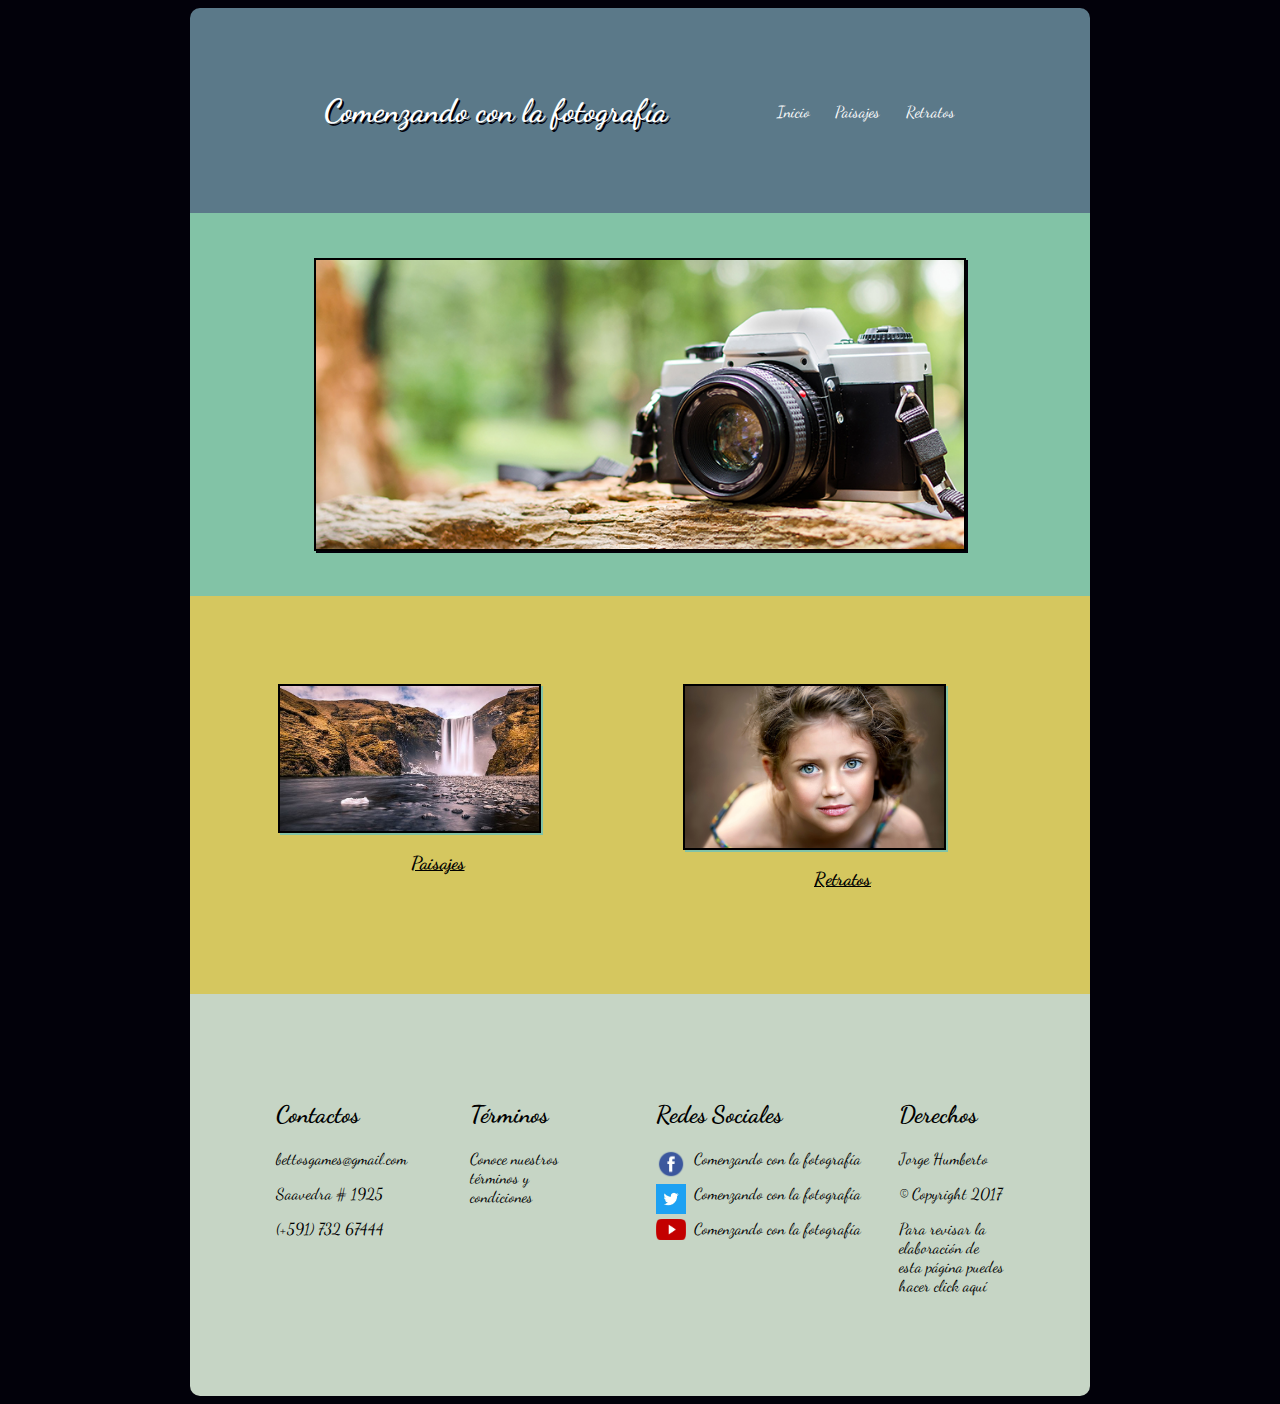
<file: index.html>
<!DOCTYPE html>
<html>
  <head>
    <meta charset="utf-8">
    <meta name="viewport" content="width=device-width,user-scalable=no">
    <meta name="author" content="Jorge Balderrama">
    <meta name="keywords" content="Jorge Balderrama, fotografía, instagram, photo">
    <meta name="description" content="Comenzando con la fotografía">
    <title>Comenzando con la fotografía</title>
    <link href="https://fonts.googleapis.com/css?family=Dancing+Script" rel="stylesheet">
    <link rel="stylesheet" href="estilo.css" type="text/css" media="all">
  </head>
  <body>
    <div class="contenido">
      <div class="cabecera">
        <header>
          <div class="titulo">
            <h1>Comenzando con la fotografía</h1>
          </div>
        </header>
        <nav>
          <div class="menu">
            <ul>
              <li><a href="index.html">Inicio</a></li>
              <li><a href="pag/paisajes.html">Paisajes</a></li>
              <li><a href="pag/retratos.html">Retratos</a></li>
            </ul>
          </div>
        </nav>
      </div>
        <section>
          <div class="imagen_central">
            <img id="principal" src="pics/principal.jpg" alt="Comenzando con la fotografía">
          </div>
          <div class="imagen_secundaria">
            <div class="imagensec1">
              <a href="pag/paisajes.html"><img id="paisaje" src="pics/paisaje.jpg" alt="Paisajes"></a>
              <h3><a href="pag/paisajes.html">Paisajes</a></h3>
            </div>
            <div class="imagensec2">
              <a href="pag/retratos.html"><img id="retrato" src="pics/retrato.jpg" alt="Retratos"></a>
              <h3><a href="pag/retratos.html">Retratos</a></h3>
            </div>
          </div>
        </section>
        <footer>
          <div class="contactos">
            <h2>Contactos</h2>
            <p><a href="mailto:bettosgames@gmail.com">bettosgames@gmail.com</a></p>
            <p>Saavedra # 1925</p>
            <p>(+591) 732 67444</p>
          </div>
          <div class="terminos">
            <h2>Términos</h2>
            <p>Conoce nuestros términos y condiciones</p>
          </div>
          <div class="redes">
            <h2>Redes Sociales</h2>
                <p><a href="http://www.facebook.com"><img class="log" src="pics/facebook.png" alt="síguenos"></a>
                <a href="http://www.facebook.com">Comenzando con la fotografía</a></p>
                <p><a href="http://www.twitter.com"><img class="log" src="pics/twitter.jpg" alt="síguenos"></a>
                <a href="http://www.twitter.com">Comenzando con la fotografía</a></p>
                <p><a href="http://www.youtube.com"><img class="log" src="pics/youtube.png" alt="síguenos"></a>
                <a href="http://www.youtube.com">Comenzando con la fotografía</a></p>
          </div>
          <div class="derechos">
            <h2>Derechos</h2>
              <p>Jorge Humberto</p>
              <p>&copy; Copyright 2017</p>
              <p><a href="https://github.com/Bettto/Evaluaci-n-Final-CSS">Para revisar la elaboración de esta página puedes hacer click aquí</a></p>
          </div>
        </footer>
      </div>
  </body>
</html>
</file>
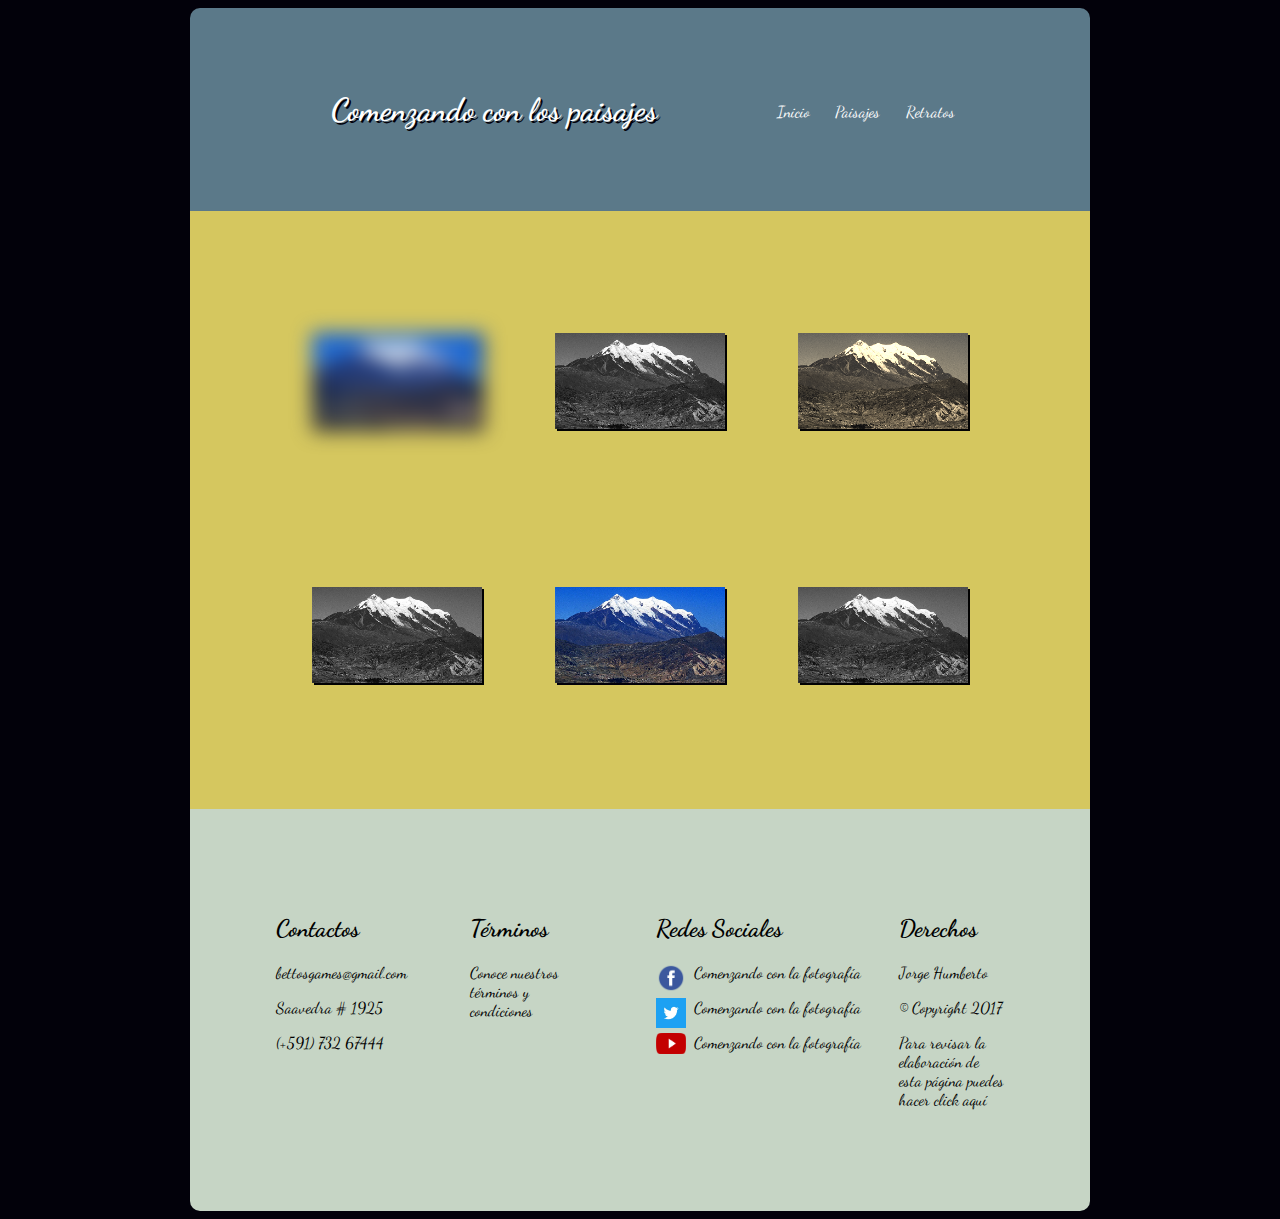
<file: pag/paisajes.html>
<!DOCTYPE html>
<html>
  <head>
    <meta charset="utf-8">
    <meta name="viewport" content="width=device-width,user-scalable=no">
    <meta name="author" content="Jorge Balderrama">
    <meta name="keywords" content="Jorge Balderrama, fotografía, instagram, photo">
    <meta name="description" content="Comenzando con los paisajes">
    <title>Comenzando con los paisajes</title>
    <link href="https://fonts.googleapis.com/css?family=Dancing+Script" rel="stylesheet">
    <link rel="stylesheet" href="estilo_pag.css" type="text/css" media="all">
  </head>
  <body>
    <div class="contenido">
      <div class="cabecera">
        <header>
          <div class="titulo">
            <h1>Comenzando con los paisajes</h1>
          </div>
        </header>
        <nav>
          <div class="menu">
            <ul>
              <li><a href="../index.html">Inicio</a></li>
              <li><a href="paisajes.html">Paisajes</a></li>
              <li><a href="retratos.html">Retratos</a></li>
            </ul>
          </div>
        </nav>
      </div>
        <section>
          <div class="galeria">
          <div class="fila1">
          <div id="g1">
            <img id="img1" src="../pics/paisaje1.jpg" alt="Comenzando con los paisajes">
          </div>
          <div id="g2">
            <img id="img2" src="../pics/paisaje1.jpg" alt="Comenzando con los paisajes">
          </div>
          <div id="g3">
            <img id="img3" src="../pics/paisaje1.jpg" alt="Comenzando con los paisajes">
          </div>
          </div>
          <div class="fila2">
          <div id="g4">
            <img id="img4" src="../pics/paisaje1.jpg" alt="Comenzando con los paisajes">
          </div>
          <div id="g5">
            <img id="img5" src="../pics/paisaje1.jpg" alt="Comenzando con los paisajes">
          </div>
          <div id="g6">
            <img id="img6" src="../pics/paisaje1.jpg" alt="Comenzando con los paisajes">
          </div>
          </div>
          </div>
        </section>
        <footer>
          <div class="contactos">
            <h2>Contactos</h2>
            <p><a href="mailto:bettosgames@gmail.com">bettosgames@gmail.com</a></p>
            <p>Saavedra # 1925</p>
            <p>(+591) 732 67444</p>
          </div>
          <div class="terminos">
            <h2>Términos</h2>
            <p>Conoce nuestros términos y condiciones</p>
          </div>
          <div class="redes">
            <h2>Redes Sociales</h2>
                <p><a href="http://www.facebook.com"><img class="log" src="../pics/facebook.png" alt="síguenos"></a>
                <a href="http://www.facebook.com">Comenzando con la fotografía</a></p>
                <p><a href="http://www.twitter.com"><img class="log" src="../pics/twitter.jpg" alt="síguenos"></a>
                <a href="http://www.twitter.com">Comenzando con la fotografía</a></p>
                <p><a href="http://www.youtube.com"><img class="log" src="../pics/youtube.png" alt="síguenos"></a>
                <a href="http://www.youtube.com">Comenzando con la fotografía</a></p>
          </div>
          <div class="derechos">
            <h2>Derechos</h2>
              <p>Jorge Humberto</p>
              <p>&copy; Copyright 2017</p>
              <p><a href="https://github.com/Bettto/Evaluaci-n-Final-CSS">Para revisar la elaboración de esta página puedes hacer click aquí</a></p>
          </div>
        </footer>
      </div>
  </body>
</html>
</file>
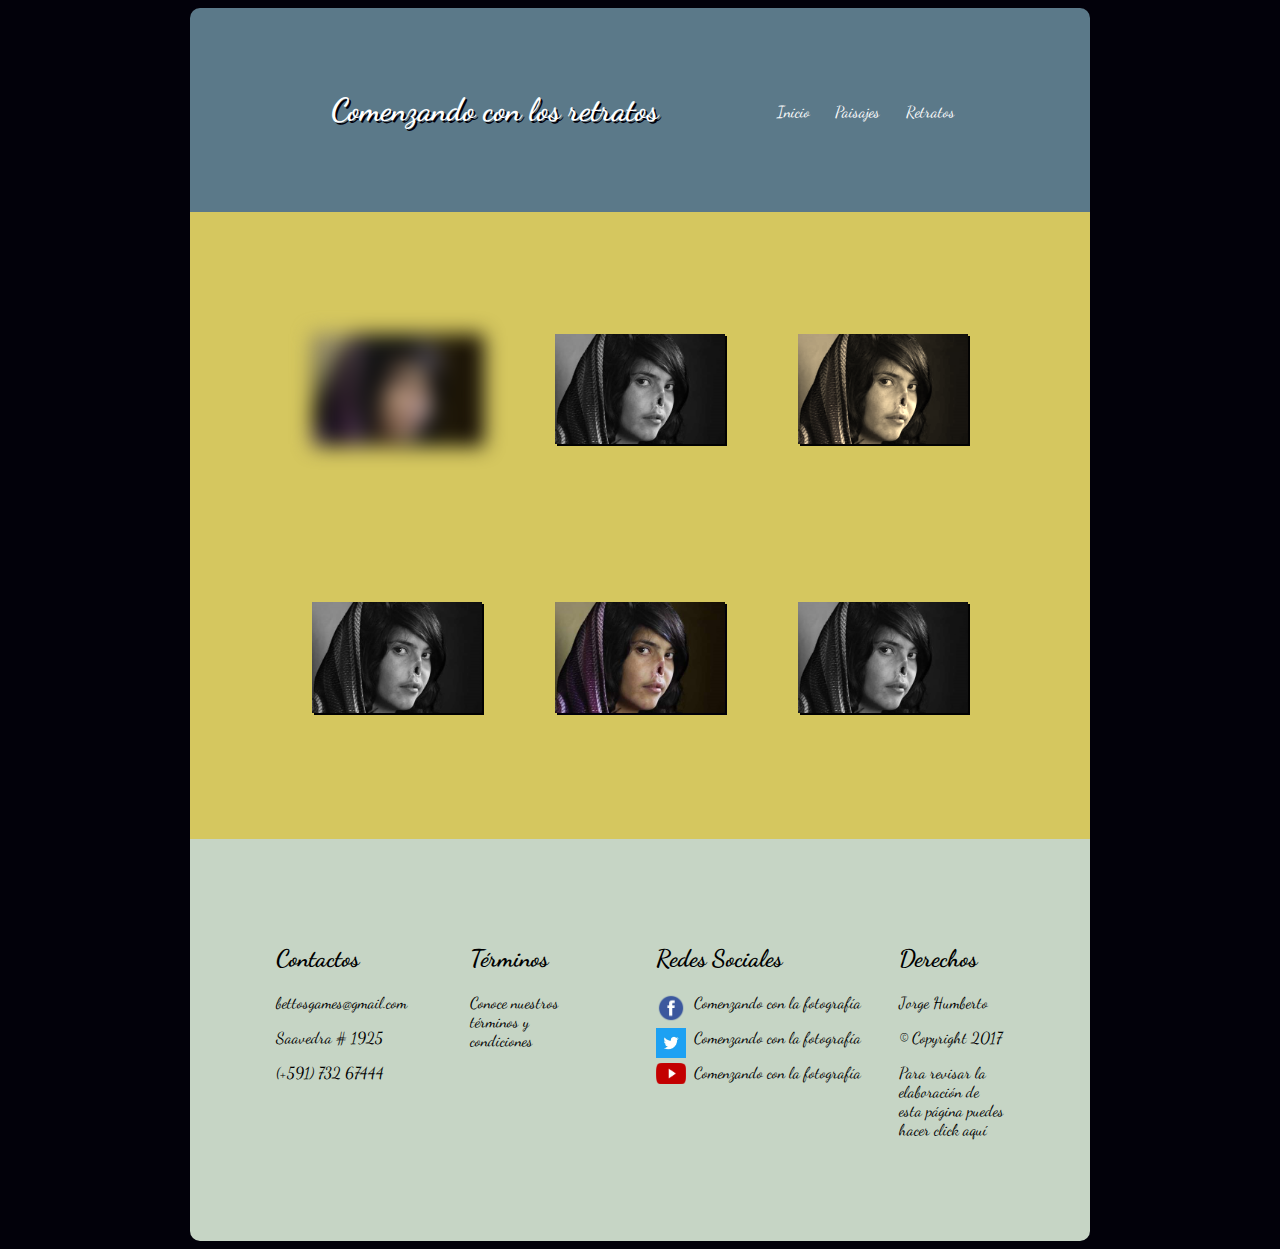
<file: pag/retratos.html>
<!DOCTYPE html>
<html>
  <head>
    <meta charset="utf-8">
    <meta name="viewport" content="width=device-width,user-scalable=no">
    <meta name="author" content="Jorge Balderrama">
    <meta name="keywords" content="Jorge Balderrama, fotografía, instagram, photo">
    <meta name="description" content="Comenzando con los retratos">
    <title>Comenzando con los retratos</title>
    <link href="https://fonts.googleapis.com/css?family=Dancing+Script" rel="stylesheet">
    <link rel="stylesheet" href="estilo_pag.css" type="text/css" media="all">
  </head>
  <body>
    <div class="contenido">
      <div class="cabecera">
        <header>
          <div class="titulo">
            <h1>Comenzando con los retratos</h1>
          </div>
        </header>
        <nav>
          <div class="menu">
            <ul>
              <li><a href="../index.html">Inicio</a></li>
              <li><a href="paisajes.html">Paisajes</a></li>
              <li><a href="retratos.html">Retratos</a></li>
            </ul>
          </div>
        </nav>
      </div>
        <section>
          <div class="galeria">
          <div class="fila1">
          <div id="g1">
            <img id="img1" src="../pics/retrato1.jpg" alt="Comenzando con los retratos">
          </div>
          <div id="g2">
            <img id="img2" src="../pics/retrato1.jpg" alt="Comenzando con los retratos">
          </div>
          <div id="g3">
            <img id="img3" src="../pics/retrato1.jpg" alt="Comenzando con los retratos">
          </div>
          </div>
          <div class="fila2">
          <div id="g4">
            <img id="img4" src="../pics/retrato1.jpg" alt="Comenzando con los retratos">
          </div>
          <div id="g5">
            <img id="img5" src="../pics/retrato1.jpg" alt="Comenzando con los retratos">
          </div>
          <div id="g6">
            <img id="img6" src="../pics/retrato1.jpg" alt="Comenzando con los retratos">
          </div>
          </div>
          </div>
        </section>
        <footer>
          <div class="contactos">
            <h2>Contactos</h2>
            <p><a href="mailto:bettosgames@gmail.com">bettosgames@gmail.com</a></p>
            <p>Saavedra # 1925</p>
            <p>(+591) 732 67444</p>
          </div>
          <div class="terminos">
            <h2>Términos</h2>
            <p>Conoce nuestros términos y condiciones</p>
          </div>
          <div class="redes">
            <h2>Redes Sociales</h2>
                <p><a href="http://www.facebook.com"><img class="log" src="../pics/facebook.png" alt="síguenos"></a>
                <a href="http://www.facebook.com">Comenzando con la fotografía</a></p>
                <p><a href="http://www.twitter.com"><img class="log" src="../pics/twitter.jpg" alt="síguenos"></a>
                <a href="http://www.twitter.com">Comenzando con la fotografía</a></p>
                <p><a href="http://www.youtube.com"><img class="log" src="../pics/youtube.png" alt="síguenos"></a>
                <a href="http://www.youtube.com">Comenzando con la fotografía</a></p>
          </div>
          <div class="derechos">
            <h2>Derechos</h2>
              <p>Jorge Humberto</p>
              <p>&copy; Copyright 2017</p>
              <p><a href="https://github.com/Bettto/Evaluaci-n-Final-CSS">Para revisar la elaboración de esta página puedes hacer click aquí</a></p>
          </div>
        </footer>
      </div>
  </body>
</html>
</file>
<file: estilo.css>
body {
font-family: 'Dancing Script', cursive;
font-size: 1em;
background-color:#02010a;
color: white;
}
A:link{font-size:1em;color:white;text-decoration:none; display: block;}
A:visited{font-size:1em;color:white;text-decoration:none}
A:hover{font-size:1em;color:white;text-decoration:none}
A:active{font-size:1em;color:white;text-decoration:none}
.contenido {
  margin: 0;
  padding: 0;
  width: 100%;
}
.contenido div {
	box-sizing: border-box;
	min-width: 20%;
	padding: 5%;
}
.cabecera {
  background-color: #5b7989;
  text-align: center;
  border-radius: 10px 10px 0px 0px;
  display: -webkit-flex;
  display: flex;
  -webkit-flex-flow: row wrap;
  flex-flow: row wrap;
}
header {
    background-color: #5b7989;
    margin-left: auto;
    margin-right: auto;
    padding: 0%;
}
.titulo {
  width: 100%;
  text-align: center;
  text-shadow: 2px 2px 0px #02010a;
}
nav {
  background-color: #5b7989;
  width: 100%;
  padding-bottom: 10%;
  margin-left: 10%;
}
nav li {
  float: left;
  margin:0% 10% 10% 0%;
  list-style:none;
}
nav ul {
  position: relative;
  margin: 0 auto;
}
img {
  display: block;
  margin: auto;
  border: 0;
  padding: 0;
  max-width: 100%;
  width: 80%;
}
section div {
	box-sizing: border-box;
	min-width: 150px;
	padding: 20px;
}
section a:link {font-size:1em;color:black;text-decoration:none}
section a:hover {font-size:1em;color:black;text-decoration:none}
section a:visited {font-size:1em;color:black;text-decoration:none}
section a:active {font-size:1em;color:black;text-decoration:none}
.imagen_central {
  background-color: #82c3a6;
  width: 100%
}
#principal {
  box-shadow: 2px 2px #02010a;
  margin: 2px;
  border: 2px solid black;
  margin: 0 auto;
}
.imagen_secundaria {
	display: -webkit-flex;
	display: flex;
	-webkit-flex-flow: row wrap;
	flex-flow: row wrap;
}
.imagen_secundaria {
  background-color: #d5c75f;
  color: black;
  text-align: center;
  text-decoration: underline;
}
.imagensec1, .imagensec2 {
  width: 100%;
}
#paisaje {
  box-shadow: 2px 2px #82c3a6;
  margin: 2px;
  border: 2px solid black;
  transition: all 1s;
}
#paisaje:hover {
  transform: rotate(10deg);
}
#retrato {
  box-shadow: 2px 2px #82c3a6;
  margin: 2px;
  border: 2px solid black;
  transition: all 1s;
}
#retrato:hover {
  transform: translate(20px, -5px);
}
footer div {
	box-sizing: border-box;
	min-width: 150px;
	padding: 20px;
}
footer {
  background-color: #C6d5c5;
  color: black;
  display: -webkit-flex;
  display: flex;
  -webkit-flex-flow: row wrap;
  flex-flow: row wrap;
  margin: auto;
  padding: 5%;
  border-radius: 0px 0px 10px 10px;
}
.contactos, .terminos, .redes, .derechos {
  width: 100%
}
.contactos a:link {font-size:1em;color:black;text-decoration:none}
.contactos a:hover {font-size:1em;color:black;text-decoration:none}
.contactos a:visited {font-size:1em;color:black;text-decoration:none}
.contactos a:active {font-size:1em;color:black;text-decoration:none}
.redes a:link {font-size:1em;color:black;text-decoration:none}
.redes a:hover {font-size:1em;color:black;text-decoration:none}
.redes a:visited {font-size:1em;color:black;text-decoration:none}
.redes a:active {font-size:1em;color:black;text-decoration:none}
.derechos a:link {font-size:1em;color:black;text-decoration:none}
.derechos a:hover {font-size:1em;color:black;text-decoration:none}
.derechos a:visited {font-size:1em;color:black;text-decoration:none}
.derechos a:active {font-size:1em;color:black;text-decoration:none}
.redes img {
  width: 30px;
}
.log {
  float: left;
  margin: auto;
  padding-right: 5%;
}
@media (min-width: 900px) {
.contenido {
width: 900px;
margin-left: auto;
margin-right: auto;
}
.cabecera{
  display: -webkit-flex;
  display: flex;
  -webkit-flex-flow: row wrap;
  flex-flow: row wrap;
  width: 100%
}
.titulo {
  width:60%;
  margin: 0;
  padding: 0;
  border: 0;
  white-space: nowrap;
}
nav {
  width: 40%;
  margin: 0;
  padding: 0;
  border: 0;
  padding-top: 4%;
}

.imagen_central {
  width: 100%
}
.imagen_secundaria {
  width: 100%
}
.imagensec1, .imagensec2 {
  width: 50%
}
.terminos, .derechos {
  width: 23%;
  margin: 0;
  padding: 0;
  border: 0;
}
.contactos {
  width: 24%;
}
.redes {
  width: 30%;
  white-space: nowrap;
}
}
</file>
<file: pag/estilo_pag.css>
body {
font-family: 'Dancing Script', cursive;
font-size: 1em;
background-color:#02010a;
color: white;
}
A:link{font-size:1em;color:white;text-decoration:none; display: block;}
A:visited{font-size:1em;color:white;text-decoration:none}
A:hover{font-size:1em;color:white;text-decoration:none}
A:active{font-size:1em;color:white;text-decoration:none}

.contenido {
  margin: 0;
  padding: 0;
  width: 100%;
}
.contenido div {
	box-sizing: border-box;
	min-width: 20%;
	padding: 5%;
}
.cabecera {
  background-color: #5b7989;
  text-align: center;
  border-radius: 10px 10px 0px 0px;
  display: -webkit-flex;
  display: flex;
  -webkit-flex-flow: row wrap;
  flex-flow: row wrap;
}
header {
    background-color: #5b7989;
    margin-left: auto;
    margin-right: auto;
    padding: 0%;
}
.titulo {
  width: 100%;
  text-align: center;
  text-shadow: 2px 2px 0px #02010a;
}
nav {
  background-color: #5b7989;
  width: 100%;
  padding-bottom: 10%;
  margin-left: 10%;
}
nav li {
  float: left;
  margin:0% 10% 10% 0%;
  list-style:none;
}
nav ul {
  position: relative;
  margin: 0 auto;
}
img {
  display: block;
  margin: auto;
  border: 0;
  padding: 0;
  max-width: 100%;
  width: 80%;
}
section {
  background-color: #d5c75f;
  width: 100%;
  display: -webkit-flex;
  display: flex;
  -webkit-flex-flow: row wrap;
  flex-flow: row wrap;
}
#img1, #img2, #img3, #img4, #img5, #img6 {
  width: 100%;
}
section div {
	box-sizing: border-box;
	min-width: 150px;
	padding: 20px;
  }
section img {
  box-shadow: 2px 2px #02010a;
  margin: 2px;
  border: 2px solid black;
  margin: 0 auto;
  }
section a:link {font-size:1em;color:black;text-decoration:none}
section a:hover {font-size:1em;color:black;text-decoration:none}
section a:visited {font-size:1em;color:black;text-decoration:none}
section a:active {font-size:1em;color:black;text-decoration:none}
#img1 {
  -webkit-filter: blur(10px);
  filter: blur(10px);
  }
#img2, #img4, #img6 {
  -webkit-filter: grayscale(100%);
  filter: grayscale(100%);
}
#img3 {
  -webkit-filter: sepia(90%);
  filter: sepia(90%);
}
footer div {
	box-sizing: border-box;
	min-width: 150px;
	padding: 20px;
}
footer {
  background-color: #C6d5c5;
  color: black;
  display: -webkit-flex;
  display: flex;
  -webkit-flex-flow: row wrap;
  flex-flow: row wrap;
  margin: auto;
  padding: 5%;
  border-radius: 0px 0px 10px 10px;
}
.contactos, .terminos, .redes, .derechos {
  width: 100%
}
.contactos a:link {font-size:1em;color:black;text-decoration:none}
.contactos a:hover {font-size:1em;color:black;text-decoration:none}
.contactos a:visited {font-size:1em;color:black;text-decoration:none}
.contactos a:active {font-size:1em;color:black;text-decoration:none}
.redes a:link {font-size:1em;color:black;text-decoration:none}
.redes a:hover {font-size:1em;color:black;text-decoration:none}
.redes a:visited {font-size:1em;color:black;text-decoration:none}
.redes a:active {font-size:1em;color:black;text-decoration:none}
.derechos a:link {font-size:1em;color:black;text-decoration:none}
.derechos a:hover {font-size:1em;color:black;text-decoration:none}
.derechos a:visited {font-size:1em;color:black;text-decoration:none}
.derechos a:active {font-size:1em;color:black;text-decoration:none}
.redes img {
  width: 30px;
}
.log {
  float: left;
  margin: auto;
  padding-right: 5%;
}
@media (min-width: 900px) {
.contenido {
width: 900px;
margin-left: auto;
margin-right: auto;
}
.cabecera{
  display: -webkit-flex;
  display: flex;
  -webkit-flex-flow: row wrap;
  flex-flow: row wrap;
  width: 100%
}
.titulo {
  width:60%;
  margin: 0;
  padding: 0;
  border: 0;
  white-space: nowrap;
}
nav {
  width: 40%;
  margin: 0;
  padding: 0;
  border: 0;
  padding-top: 4%;
}
section {
  width: 100%;
  margin: 0;
  padding: 0;
  border: 0;
  display: -webkit-flex;
  display: flex;
  -webkit-flex-flow: row wrap;
  flex-flow: row wrap;
}
.fila1 {
  display: -webkit-flex;
  display: flex;
  -webkit-flex-flow: row nowrap;
  flex-flow: row nowrap;
}
.fila2 {
  display: -webkit-flex;
  display: flex;
  -webkit-flex-flow: row nowrap;
  flex-flow: row nowrap;
}
section img {
  display: initial;
  margin: 0 auto;
  border: 0;
  padding: 0;
  max-width: 200%;
  width: 100%;
}
#img1, #img2, #img3, #img4, #img5, #img6 {
  width: 100%;
  margin: 0 auto;
  padding: 0;
  border: 0;
}
.terminos, .derechos {
  width: 23%;
  margin: 0;
  padding: 0;
  border: 0;
}
.contactos {
  width: 24%;
}
.redes {
  width: 30%;
  white-space: nowrap;
}
}
</file>
